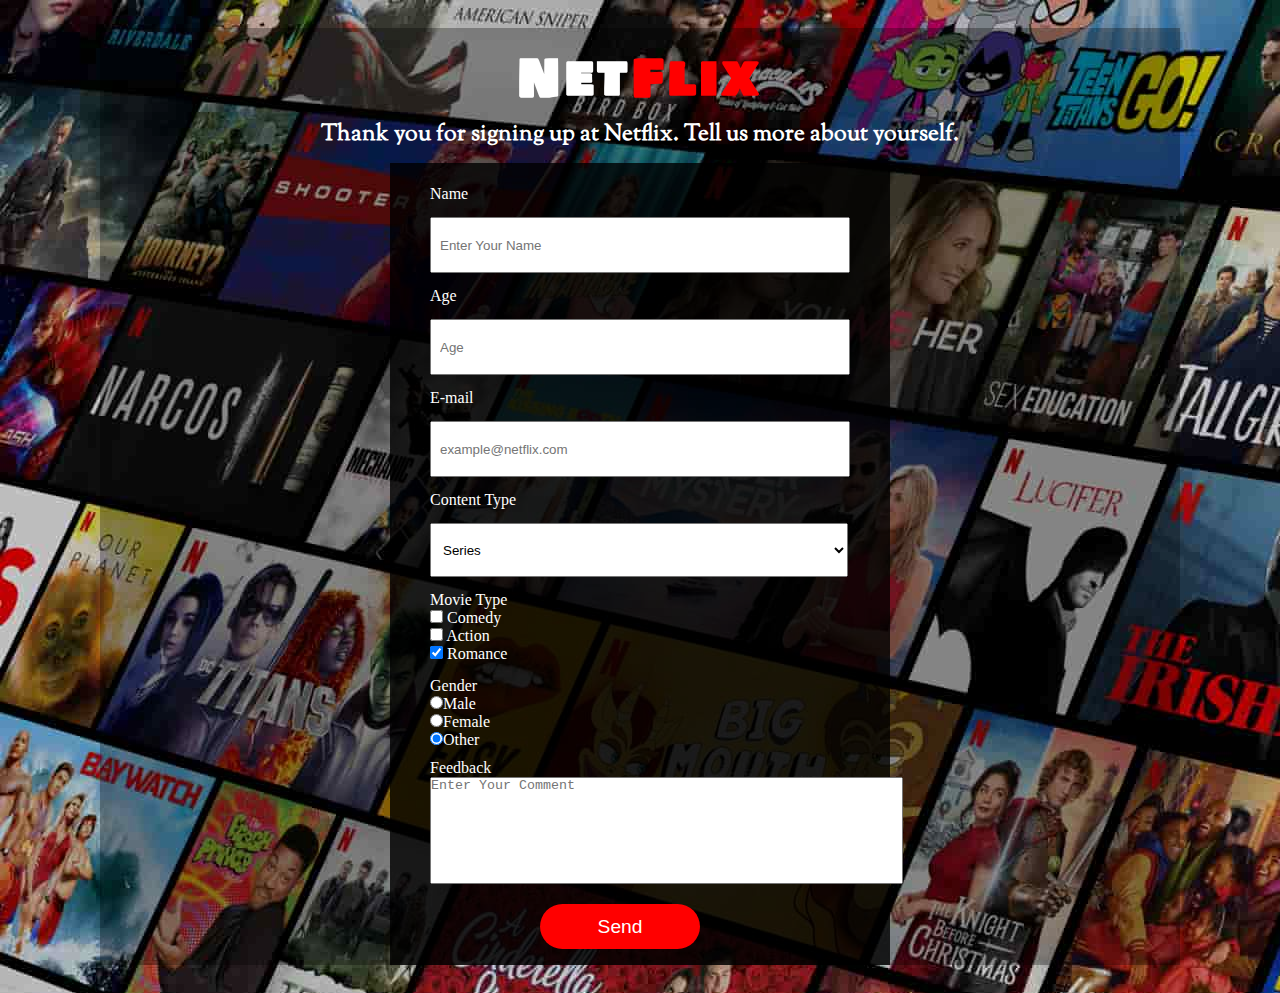
<file: index.html>
<!DOCTYPE html>
<html lang="en">
<head>
    <meta charset="UTF-8">
    <meta name="viewport" content="width=device-width, initial-scale=1.0">
    <title>Survey Form</title>
    <link rel="stylesheet" href="style.css">
    <link href="https://fonts.googleapis.com/css2?family=Bowlby+One+SC&family=Sorts+Mill+Goudy:ital@1&display=swap"
        rel="stylesheet">
</head>
<body>
    <div id="container">
        <h1 id="title">
            Net<span>Flix</span>
        </h1>

        <h3 id="description">
            Thank you for signing up at Netflix. Tell us more about yourself.
        </h3>

        <form action="./result/result.html" id="survey-form" method="GET" name="form" target="_blank">
            <div class="box">
                <label for="name" id="name-label">Name</label><br>
                <input type="text" name="name" id="name" placeholder="Enter Your Name" required>
            </div>

            <div class="box">
                <label for="number" id="number-label">Age</label><br>
                <input type="number" id="number" name="age" placeholder="Age" min="18" max="99" required>
            </div>
            
            <div class="box">
                <label for="email" id="email-label">E-mail</label><br>
                <input type="text" id="email" name="email" placeholder="example@netflix.com" >
            </div>

            <div class="box">
                <label for="dropdown" id="dropdown-label">Content Type</label><br>
                <select name="content" id="dropdown">
                    <option value="movie">Movie</option>
                    <option value="series" selected>Series</option>
                </select>
            </div>

            <div class="box">
                <label id="checkbox">Movie Type</label><br>
                <input type="checkbox" id="comedy" name="movietype" value="comedy" >
                <label for="comedy">Comedy</label><br>
                            
                <input type="checkbox" id="action" name="movietype" value="action" >
                <label for="comedy">Action</label><br>

                <input type="checkbox" id="romance" name="movietype" value="romance" checked>
                <label for="romance">Romance</label><br>
            </div>

            <div class="box">
                <label id="radiobtn">Gender</label><br>
                <label><input type="radio" name="gender" value="male">Male</label><br>
                <label><input type="radio" name="gender" value="female">Female</label><br>
                <label><input type="radio" name="gender" value="other" checked>Other</label><br>
            </div>

            <div class="box textarea">
                <label for="feedback" id="feed-label">Feedback</label><br>
                <textarea name="feedback" id="feedback" cols="57" rows="7" placeholder="Enter Your Comment" style="resize: none;"></textarea>
            </div>

            <input type="submit" value="Send" id="submit">
        </form>
    </div>
</body>
</html>
</file>
<file: style.css>
* {
    margin: 0;
    padding: 0;
}

body {
    background-image: url("./images/ZA-en-20191203-popsignuptwoweeks-perspective_alpha_website_small.jpg");
    color: white;
}

#container {
    background-color: rgba(0, 0, 0, 0.3);
    margin: 28px 100px;
}

#title {
    text-align: center;
    font-size: 50px;
    font-family: "Bowlby One Sc", cursive;
    padding-top: 13px;
    letter-spacing: 5px;
}

span {
    color: #ff0000;
}

#description {
    text-align: center;
    font-family: "Sorts Mill Goudy", sans-serif;
    font-size: 23px;
    margin-bottom: 12px;
}

#survey-form {
    width: 500px;
    height: auto;
    background-color: rgba(0, 0, 0, 0.8);
    margin: auto;
    padding-top: 8px;
}

#name,
#number,
#email,
#dropdown {
    margin-top: 14px;
    height: 36px;
    width: 400px;
    padding: 8px;    
}

select {
    box-sizing: content-box;
    resize: none;
}

.box {
    margin-top: 14px;
    margin-left: 40px;
}

.textarea {
    margin-top: 10px;
}

#submit {
    background-color: red;
    font-size: larger;
    height: 45px;
    width: 160px;
    border-radius: 50px;
    border: none;
    color: white;
    cursor: pointer;
    margin: 16px 0px 16px 150px;
}

#submit:hover {
    background-color: white;
    color: red;
}
</file>
